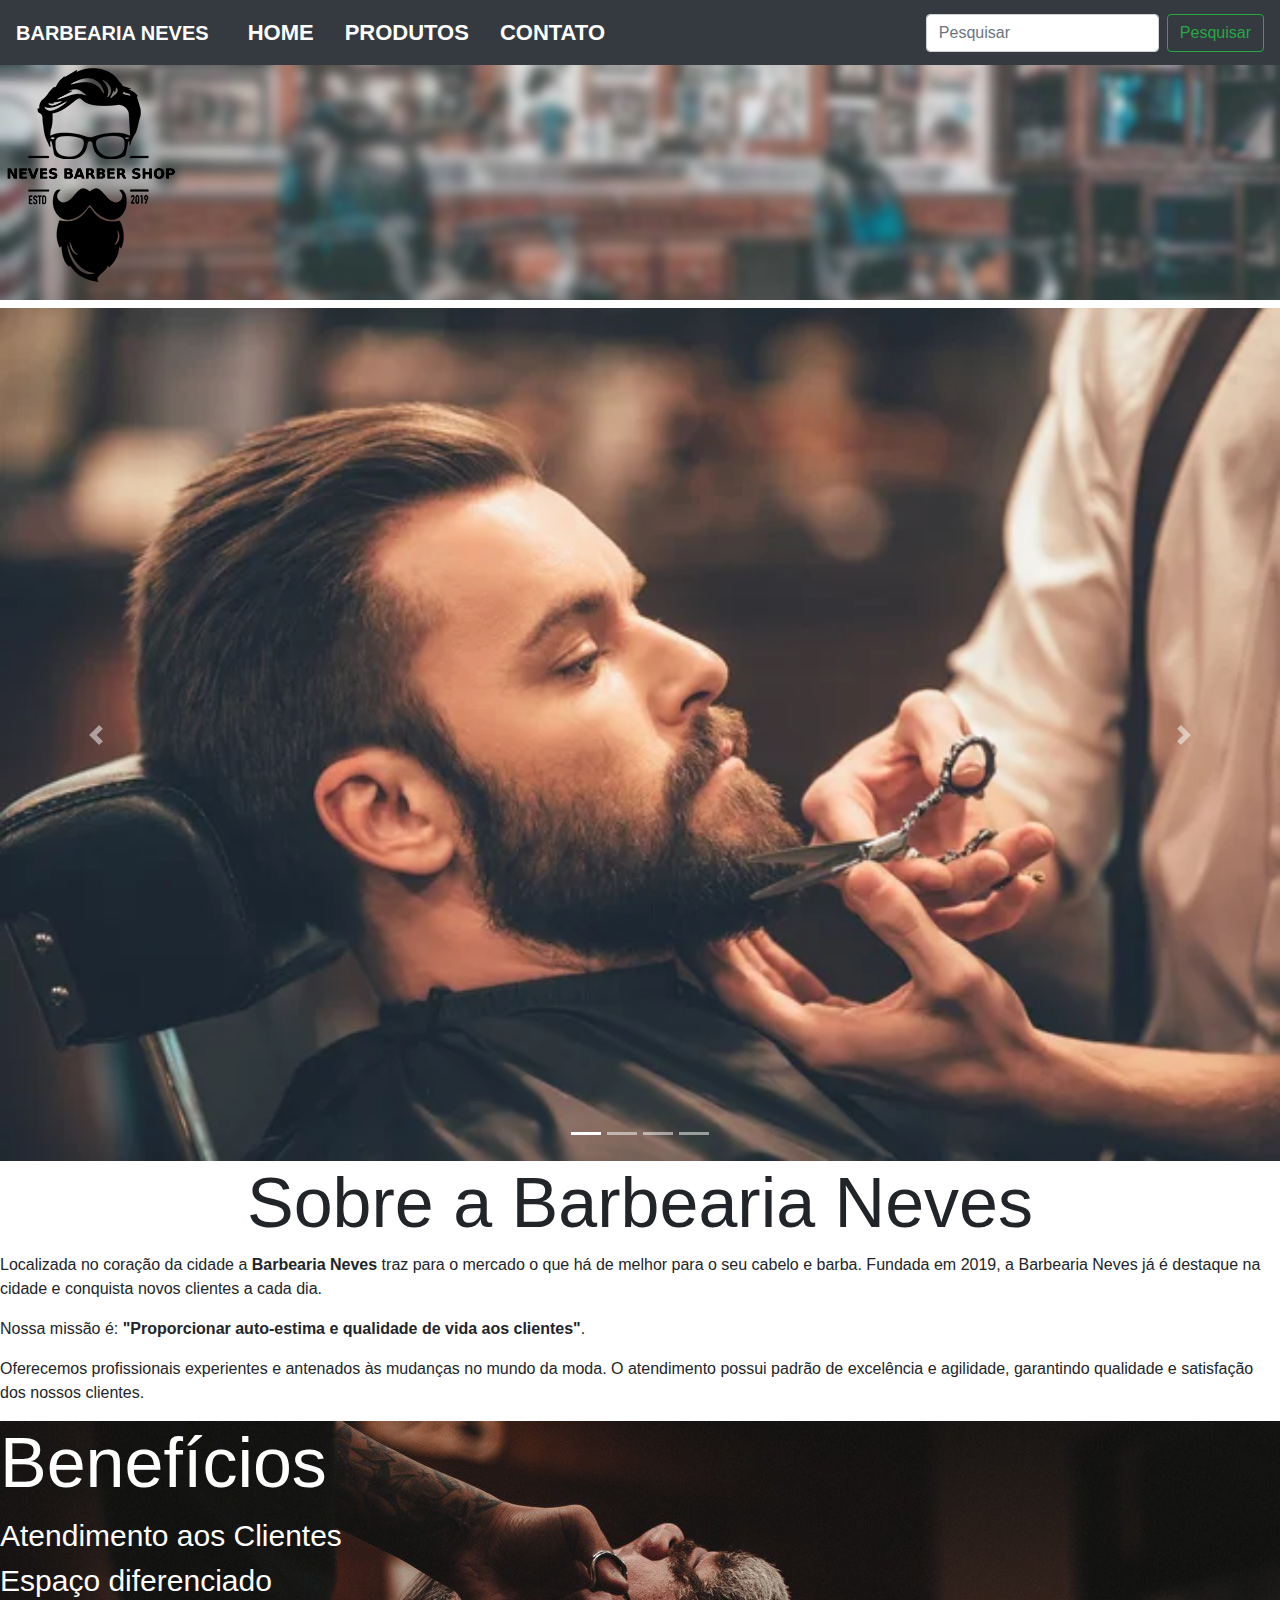
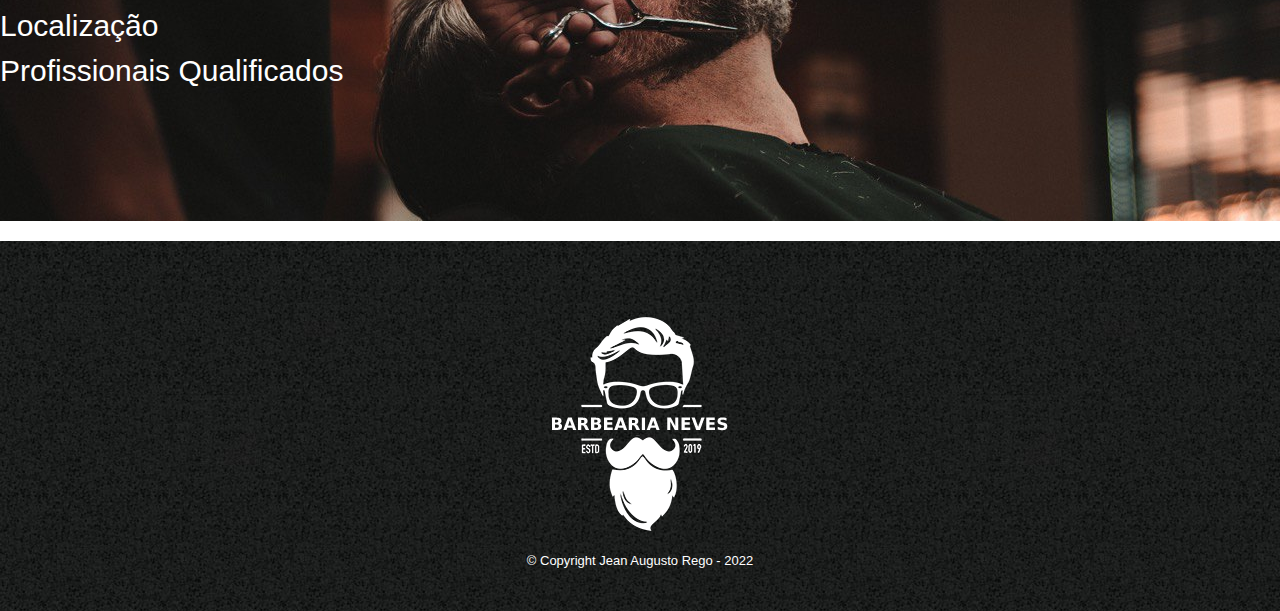
<file: index.html>
<!DOCTYPE html>
<html lang="pt-br">
	<head>
		<meta charset="UTF-8">
		<meta http-equiv="X-UA-Compatible" content="IE=edge">
		<meta name="viewport" content="width=device-width, initial-scale=1.0">
		<title>Barbearia Neves</title>
		<link rel="stylesheet" href="reset.css">
		<link rel="stylesheet" href="style-home.css">
		<link href="http://fonts.cdnfonts.com/css/intro" rel="stylesheet">
		<meta name="viewport" content="width=device-width, initial-scale=1, shrink-to-fit=no">
		<link rel="stylesheet" href="https://cdn.jsdelivr.net/npm/bootstrap@4.0.0/dist/css/bootstrap.min.css"
		 integrity="sha384-Gn5384xqQ1aoWXA+058RXPxPg6fy4IWvTNh0E263XmFcJlSAwiGgFAW/dAiS6JXm" 
		 crossorigin="anonymous">
		 <meta name="viewport" content="width=device-width, initial-scale=1, maximum-scale=1, user-scalable=no">
		
	</head>
	
	<body>
		  <!--MENU-->
		  <nav class="navbar navbar-expand-lg fixed-top navbar-dark bg-dark">
			<a class="navbar-brand" href="#">BARBEARIA NEVES</a>
  <button class="navbar-toggler btn-group" type="button"  data-toggle="collapse" data-target="#conteudoNavbarSuportado" aria-controls="conteudoNavbarSuportado" aria-expanded="false" aria-label="Alterna navegação">
    <span class="navbar-toggler-icon"></span>
  </button>

  <div class="collapse navbar-collapse" id="conteudoNavbarSuportado">
    <ul class="navbar-nav mr-auto">
      <li class="nav-item active">
        <a class="nav-link" href="#">Home <span class="sr-only">(página atual)</span></a>
      </li>
      </li>
      <li class="nav-item">
        <a class="nav-link disabled" href="produtos.html">PRODUTOS</a>
      </li>
	  <li class="nav-item">
        <a class="nav-link disabled" href="contato.html">CONTATO</a>
      </li>
    </ul>
    <form class="form-inline my-2 my-lg-0">
      <input class="form-control mr-sm-2" type="search" placeholder="Pesquisar" aria-label="Pesquisar">
      <button class="btn btn-outline-success my-2 my-sm-0" type="submit">Pesquisar</button>
    </form>
  </div>
		  </nav>
	
		<header>
			<div class="caixa">
				<h1><img src="logo.png"></h1>
			</div>
		</header>


		<!--CARROSEL IMAGENS-->
		<div id="carouselExampleIndicators" class="carousel slide" data-ride="carousel">
			<ol class="carousel-indicators">
			  <li data-target="#carouselExampleIndicators" data-slide-to="0" class="active"></li>
			  <li data-target="#carouselExampleIndicators" data-slide-to="1"></li>
			  <li data-target="#carouselExampleIndicators" data-slide-to="2"></li>
			  <li data-target="#carouselExampleIndicators" data-slide-to="3"></li>
			</ol>
			<div class="carousel-inner">
			  <div class="carousel-item active">
				<img class="d-block w-100" src="img/corte1.jpg" alt="First slide">
			  </div>
			  <div class="carousel-item">
				<img class="d-block w-100" src="img/corte2.jpg" alt="Second slide">
			  </div>
			  <div class="carousel-item">
				<img class="d-block w-100" src="img/corte3.jpg" alt="Third slide">
			  </div>
			  <div class="carousel-item">
				<img class="d-block w-100" src="img/corte4.jpg" alt="Fourth slide">
			  </div>
			</div>
			<a class="carousel-control-prev" href="#carouselExampleIndicators" role="button" data-slide="prev">
			  <span class="carousel-control-prev-icon" aria-hidden="true"></span>
			  <span class="sr-only">Previous</span>
			</a>
			<a class="carousel-control-next" href="#carouselExampleIndicators" role="button" data-slide="next">
			  <span class="carousel-control-next-icon" aria-hidden="true"></span>
			  <span class="sr-only">Next</span>
			</a>
			
		  </div>
		  

		<!--<img id="banner" src="banner.jpg">-->	

		<div class="principal">
			<h2 class="titulo-centralizado">Sobre a Barbearia Neves</h2>
	 
			<p>Localizada no coração da cidade a <strong>Barbearia Neves</strong> traz para o mercado o que há de melhor para o seu cabelo e barba. Fundada em 2019, a Barbearia Neves já é destaque na cidade e conquista novos clientes a cada dia.</p>

			<p id="missao"><em>Nossa missão é: <strong>"Proporcionar auto-estima e qualidade de vida aos clientes"</strong>.</em></p>

			<p>Oferecemos profissionais experientes e antenados às mudanças no mundo da moda. O atendimento possui padrão de excelência e agilidade, garantindo qualidade e satisfação dos nossos clientes.</p>
		</div>

			</ul>

			<div id="beneficios">
				<div class="beneficios">
					<h3 class="titulo-centralizado">Benefícios</h3>
		
					<ul>
						<li class="itens">Atendimento aos Clientes</li>
						<li class="itens">Espaço diferenciado</li>
						<li class="itens">Localização</li>
						<li class="itens">Profissionais Qualificados</li>
				
			</div>
		</div>
		<footer>
			<img src="logo-branco.png">
			<p class="copyright">&copy; Copyright Jean Augusto Rego - 2022</p>
		</footer>
	
		<script src="https://code.jquery.com/jquery-3.2.1.slim.min.js" integrity="sha384-KJ3o2DKtIkvYIK3UENzmM7KCkRr/rE9/Qpg6aAZGJwFDMVNA/GpGFF93hXpG5KkN" crossorigin="anonymous"></script>
		<script src="https://cdn.jsdelivr.net/npm/popper.js@1.12.9/dist/umd/popper.min.js" integrity="sha384-ApNbgh9B+Y1QKtv3Rn7W3mgPxhU9K/ScQsAP7hUibX39j7fakFPskvXusvfa0b4Q" crossorigin="anonymous"></script>
		<script src="https://cdn.jsdelivr.net/npm/bootstrap@4.0.0/dist/js/bootstrap.min.js" integrity="sha384-JZR6Spejh4U02d8jOt6vLEHfe/JQGiRRSQQxSfFWpi1MquVdAyjUar5+76PVCmYl" crossorigin="anonymous"></script>
	</body>
</html>
</file>
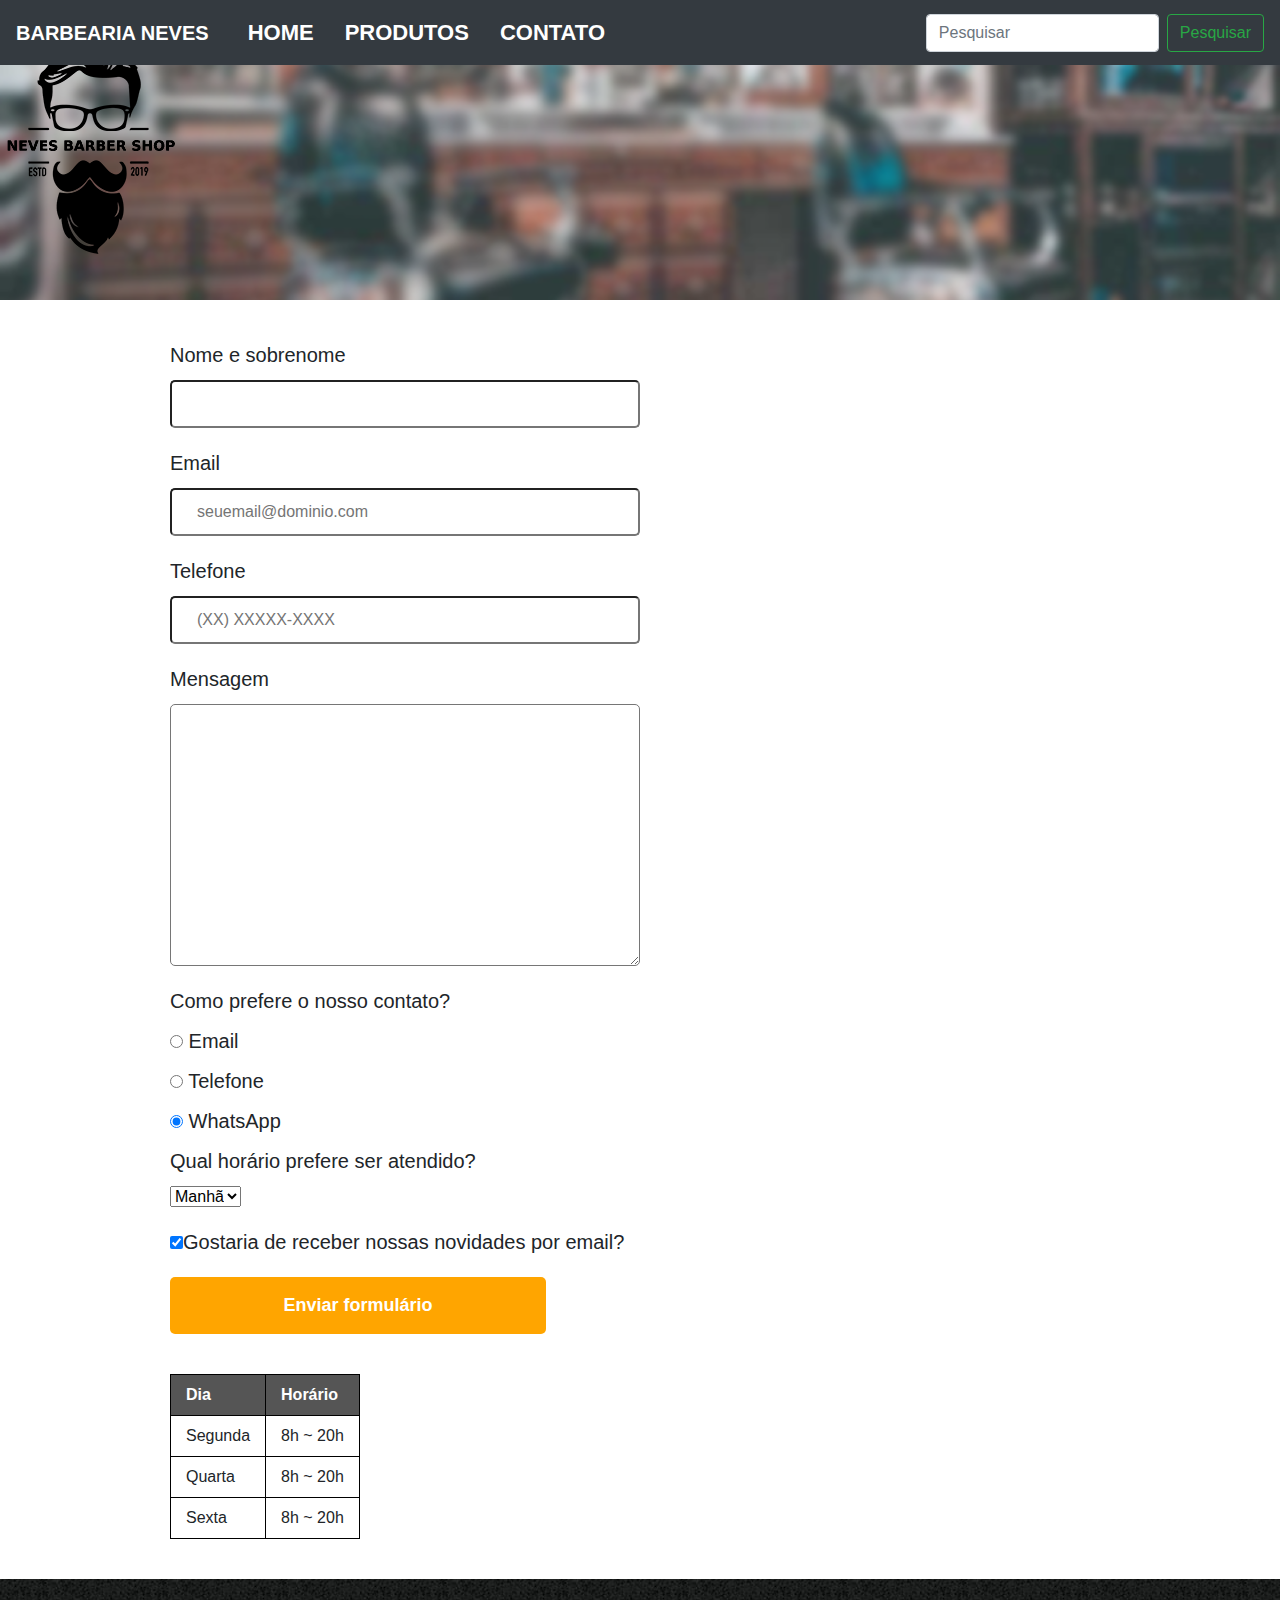
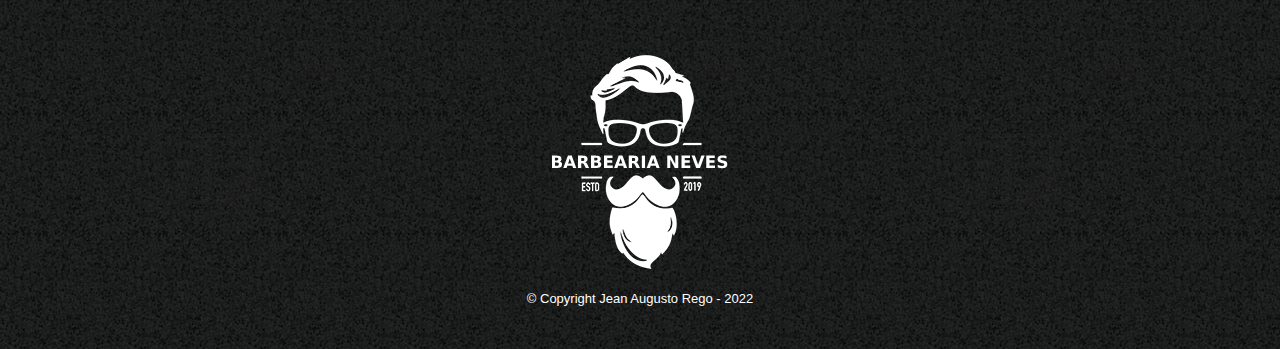
<file: contato.html>
<html>
	<head>
		<meta charset="UTF-8">
		<meta http-equiv="X-UA-Compatible" content="IE=edge">
		<meta name="viewport" content="width=device-width, initial-scale=1.0">
		<title>Produtos - Barbearia Alura</title>

		<link rel="stylesheet" href="reset.css">
		<link rel="stylesheet" href="produtos.css">
		<meta name="viewport" content="width=device-width, initial-scale=1, shrink-to-fit=no">
		<meta name="viewport" content="width=device-width, initial-scale=1, maximum-scale=1, user-scalable=no">
		<link rel="stylesheet" href="https://cdn.jsdelivr.net/npm/bootstrap@4.0.0/dist/css/bootstrap.min.css"
		 integrity="sha384-Gn5384xqQ1aoWXA+058RXPxPg6fy4IWvTNh0E263XmFcJlSAwiGgFAW/dAiS6JXm"
		crossorigin="anonymous">
		
	</head>
	<body>
	  <!--MENU-->
	  <nav class="navbar navbar-expand-lg fixed-top navbar-dark bg-dark">
		<a class="navbar-brand" href="#">BARBEARIA NEVES</a>
<button class="navbar-toggler btn-group" type="button"  data-toggle="collapse" data-target="#conteudoNavbarSuportado" aria-controls="conteudoNavbarSuportado" aria-expanded="false" aria-label="Alterna navegação">
<span class="navbar-toggler-icon"></span>
</button>

<div class="collapse navbar-collapse" id="conteudoNavbarSuportado">
<ul class="navbar-nav mr-auto">
  <li class="nav-item active">
	<a class="nav-link" href="index.html">Home <span class="sr-only">(página atual)</span></a>
  </li>
  </li>
  <li class="nav-item">
	<a class="nav-link disabled" href="produtos.html">PRODUTOS</a>
  </li>
  <li class="nav-item">
	<a class="nav-link disabled" href="contato.html">CONTATO</a>
  </li>
</ul>
<form class="form-inline my-2 my-lg-0">
  <input class="form-control mr-sm-2" type="search" placeholder="Pesquisar" aria-label="Pesquisar">
  <button class="btn btn-outline-success my-2 my-sm-0" type="submit">Pesquisar</button>
</form>
</div>
	  </nav>

	<header>
		<div class="caixa">
			<h1><img src="logo.png"></h1>
		</div>
	</header>
	

        <main>
			<form>
				<label for="nomesobrenome">Nome e sobrenome</label>
				<input type="text" id="nomesobrenome" class="input-padrao" required>

				<label for="email">Email</label>
				<input type="email" id="email" class="input-padrao" required placeholder="seuemail@dominio.com">

				<label for="telefone">Telefone</label>
				<input type="tel" id="telefone" class="input-padrao" required placeholder="(XX) XXXXX-XXXX">

				<label for="mensagem">Mensagem</label>
				<textarea cols="70" rows="10" id="mensagem" class="input-padrao" required></textarea>

				<fieldset>
					<legend>Como prefere o nosso contato?</legend>
					<label for="radio-email"><input type="radio" name="contato" value="email" id="radio-email"> Email</label>
					
					<label for="radio-telefone"><input type="radio" name="contato" value="telefone" id="radio-telefone"> Telefone</label>
					
					<label for="radio-whatsapp"><input type="radio" name="contato" value="whatsapp" id="radio-whatsapp" checked> WhatsApp</label>
				</fieldset>

				<fieldset>
					<legend>Qual horário prefere ser atendido?</legend>
					<select>
						<option>Manhã</option>
						<option>Tarde</option>
						<option>Noite</option>
					</select>
				</fieldset>

				<label class="checkbox"><input type="checkbox" checked>Gostaria de receber nossas novidades por email?</label>

				<input type="submit" value="Enviar formulário" class="enviar">
			</form>

			<table>
				<thead>
					<tr>
						<th>Dia</th>
						<th>Horário</th>
					</tr>
				</thead>
				<tbody>
					<tr>
						<td>Segunda</td>
						<td>8h ~ 20h</td>
					</tr>
					<tr>
						<td>Quarta</td>
						<td>8h ~ 20h</td>
					</tr>
					<tr>
						<td>Sexta</td>
						<td>8h ~ 20h</td>
					</tr>
				</tbody>
			</table>
		</main>

		<footer>
			<img src="logo-branco.png" alt="Logo da Barbearia Alura">
			<p class="copyright">&copy; Copyright Jean Augusto Rego - 2022</p>
		</footer>
	</body>
</html>
</file>
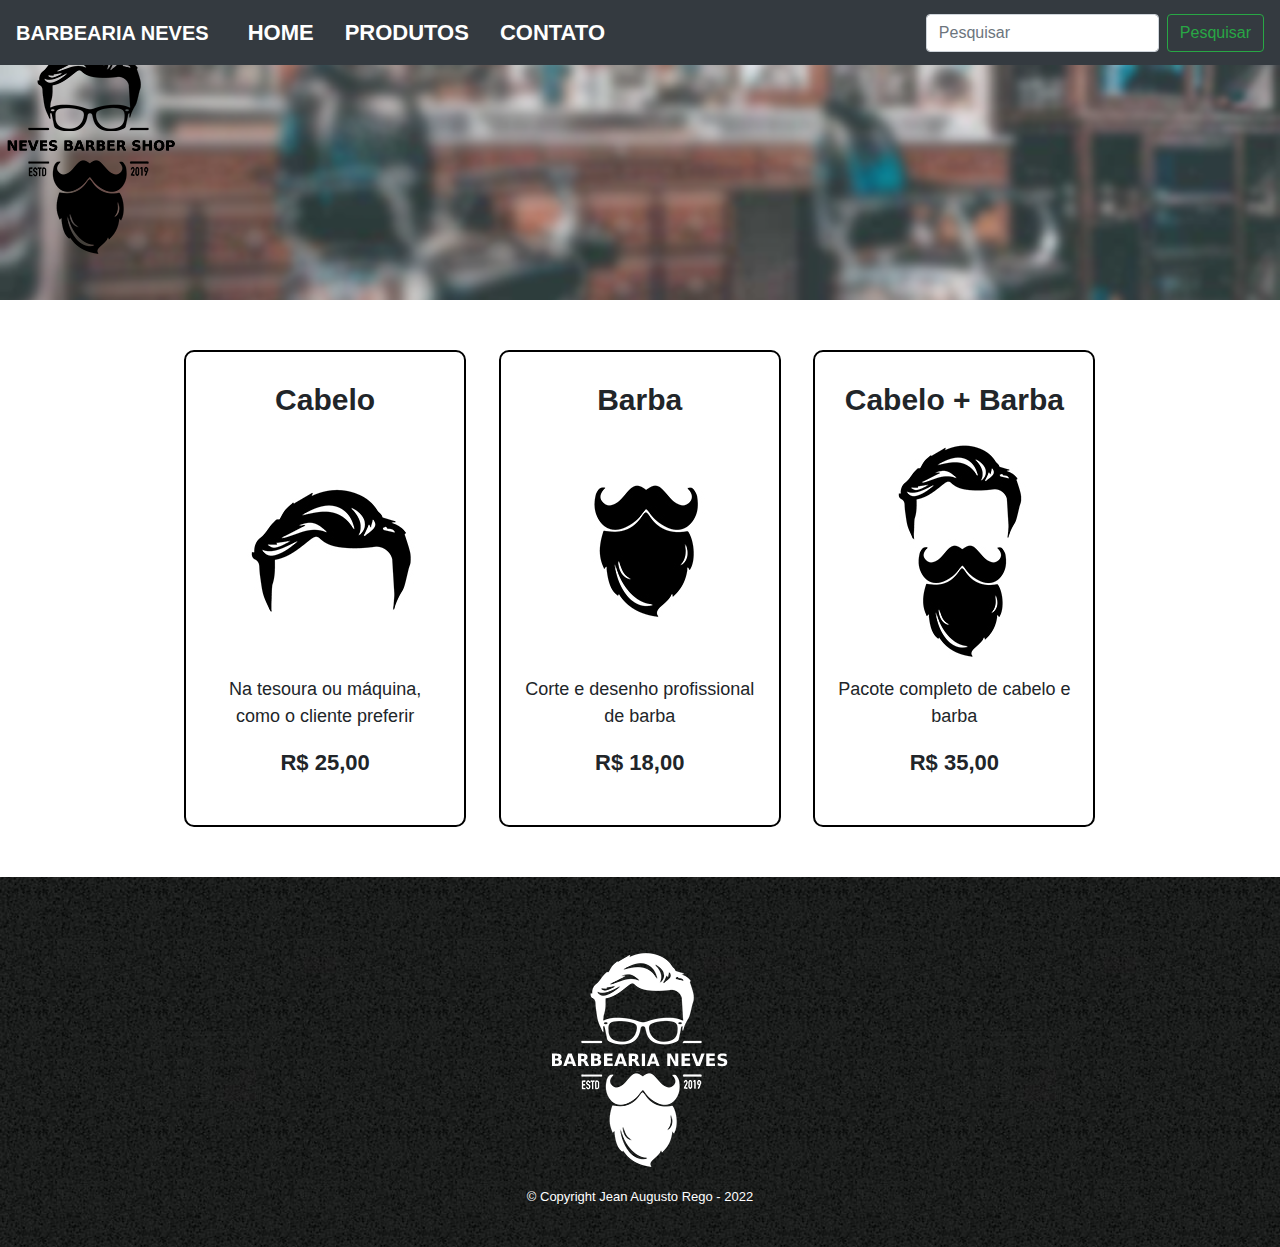
<file: produtos.html>
<html>
	<head>
		<meta charset="UTF-8">
		<meta http-equiv="X-UA-Compatible" content="IE=edge">
		<meta name="viewport" content="width=device-width, initial-scale=1.0">
		<title>Produtos - Barbearia Alura</title>

		<link rel="stylesheet" href="reset.css">
		<link rel="stylesheet" href="produtos.css">
		<meta name="viewport" content="width=device-width, initial-scale=1, maximum-scale=1, user-scalable=no">
		<meta name="viewport" content="width=device-width, initial-scale=1, shrink-to-fit=no">
		<link rel="stylesheet" href="https://cdn.jsdelivr.net/npm/bootstrap@4.0.0/dist/css/bootstrap.min.css" integrity="sha384-Gn5384xqQ1aoWXA+058RXPxPg6fy4IWvTNh0E263XmFcJlSAwiGgFAW/dAiS6JXm" crossorigin="anonymous">
	</head>
	<body>

	  <!--MENU-->
	<nav class="navbar navbar-expand-lg fixed-top navbar-dark bg-dark">
	<a class="navbar-brand" href="#">BARBEARIA NEVES</a>
<button class="navbar-toggler btn-group" type="button"  data-toggle="collapse" data-target="#conteudoNavbarSuportado" aria-controls="conteudoNavbarSuportado" aria-expanded="false" aria-label="Alterna navegação">
<span class="navbar-toggler-icon"></span>
</button>

<div class="collapse navbar-collapse" id="conteudoNavbarSuportado">
<ul class="navbar-nav mr-auto">
  <li class="nav-item active">
	<a class="nav-link" href="index.html">Home <span class="sr-only">(página atual)</span></a>
  </li>
  </li>
  <li class="nav-item">
	<a class="nav-link disabled" href="produtos.html">PRODUTOS</a>
  </li>
  <li class="nav-item">
	<a class="nav-link disabled" href="contato.html">CONTATO</a>
  </li>
</ul>
<form class="form-inline my-2 my-lg-0">
  <input class="form-control mr-sm-2" type="search" placeholder="Pesquisar" aria-label="Pesquisar">
  <button class="btn btn-outline-success my-2 my-sm-0" type="submit">Pesquisar</button>
</form>
</div>
	</nav>

	<header>
		<div class="caixa">
			<h1><img src="logo.png"></h1>
		</div>
	</header>

		<main>
			<ul class="produtos">
				<li>
					<h2>Cabelo</h2>
					<img src="cabelo.jpg">
					<p class="produto-descricao">Na tesoura ou máquina, como o cliente preferir</p>
					<p class="produto-preco">R$ 25,00</p>
				</li>
				<li>
					<h2>Barba</h2>
					<img src="barba.jpg">
					<p class="produto-descricao">Corte e desenho profissional de barba</p>
					<p class="produto-preco">R$ 18,00</p>
				</li>
				<li>
					<h2>Cabelo + Barba</h2>
					<img src="cabelo+barba.jpg">
					<p class="produto-descricao">Pacote completo de cabelo e barba</p>
					<p class="produto-preco">R$ 35,00</p>
				</li>
			</ul>
		</main>

		<footer>
			<img src="logo-branco.png">
			<p class="copyright">&copy; Copyright Jean Augusto Rego - 2022</p>
		</footer>
	</body>
</html>
</file>
<file: style-home.css>
header {

	background-image: url(banner.png);
	margin-top: 50px;
}

#menu-teste{
	width: 80%;
}

.caixa {
	position: relative;
	width:100%;
	margin:0;
}



nav {
	position: absolute;
	top: 110px;
	right: 0;
}

nav li {
	display: inline;
	margin: 0 0 0 15px;
}

nav a {
	text-transform: uppercase;
	color: #000000;
	font-weight: bold;
	font-size: 22px;
	text-decoration: none;
}

footer {
	text-align: center;
	background: url("bg.jpg");
	padding: 40px 0;
}

.menu-nav{
	background-color: black;
	padding: 15px 15px;
	border-radius: 5px;
}

.menu-nav a{
	color: #f8df6d;
}

.menu-nav:hover{
	
	background-color: #f1cd30;
}

.menu-nav a:hover{
	color: #000000;
}


.menu-nav:active{
	background-color: #fff3c0;
}

.copyright {
	color: #FFFFFF;
	font-size: 13px;
	margin: 20px 0 0;
}

.principal h2{
	text-align: center;
	font-size: 70px;
	font-family: 'Intro Demo', sans-serif;
}

#beneficios{
	background-image: url("beneficios.jpg");
	width: auto;
	height: 400px;
	margin-bottom: 20px;
	
}

.beneficios h3{
	font-family: 'Intro Demo', sans-serif;
	color: white;
	font-size: 70px;
}

.beneficios li{
	color: white;
	font-size: 30px;
}

#conteudoNavbarSuportado a{
	color: white;
}

#conteudoNavbarSuportado li:hover{
	background-color: #000000;
}
</file>
<file: produtos.css>
header {
	background-image: url(banner.png);
	padding: 20px 0;
}

.caixa {
	position: relative;
	width: auto;
	margin: 2px auto;
}

nav {
	position: absolute;
	top: 110px;
	right: 0;
}

nav li {
	display: inline;
	margin: 0 0 0 15px;
}

nav a {
	text-transform: uppercase;
	color: #000000;
	font-weight: bold;
	font-size: 22px;
	text-decoration: none;
}

/*nav a:hover {
	background-color: #C78C19;
	color: black;
	text-decoration: none;
}
*/
.produtos {
	width: auto;
	margin: 0 auto;
	padding: 50px 0;
}

.produtos li {
	display: inline-block;
	text-align: center;
	width: 30%;
	vertical-align: top;
	margin: 0 1.5%;
	padding: 30px 20px;
	box-sizing: border-box;
	border: 2px solid #000000;
	border-radius: 10px;
}

.produtos li:hover {
	border-color: #C78C19;
}

.produtos li:active {
	border-color: #088C19;	
}

.produtos li:hover h2 {
	font-size: 34px;
}

.produtos h2 {
	font-size: 30px;
	font-weight: bold;
}

.produto-descricao {
	font-size: 18px;
}

.produto-preco {
	font-size: 22px;
	font-weight: bold;
	margin-top: 10px;
}

footer {
	text-align: center;
	background: url("bg.jpg");
	padding: 40px 0;
}

.copyright {
	color: #FFFFFF;
	font-size: 13px;
	margin: 20px 0 0;
}

main {
	width: 940px;
	margin: 0 auto;
}

form {
	margin: 40px 0;
}

form label, form legend {
	display:block;
	font-size: 20px;
	margin: 0 0 10px;
}

.input-padrao {
	display: block;
	margin: 0 0 20px;
	padding: 10px 25px;
	width: 50%;
	border-radius: 5px;
}

.checkbox {
	margin: 20px 0;
}

.enviar {
	width:40%;
	padding: 15px 0;
	background: orange;
	color: white;
	font-weight: bold;
	font-size: 18px;
	border: none;
	border-radius: 5px;
	transition: 1s all;
	cursor: pointer;
}

.enviar:hover {
	background: darkorange;
	transform: scale(1.2);
}

table {
	margin: 20px 0 40px;
}

thead {
	background: #555555;
	color: white;
	font-weight: bold;
}

td, th {
	border: 1px solid #000000;
	padding: 8px 15px;
}

.menu-nav{
	background-color: black;
	padding: 15px 15px;
	border-radius: 5px;
}

.menu-nav a{
	color: #f8df6d;
}

.menu-nav:hover{
	
	background-color: #f1cd30;
}

.menu-nav a:hover{
	color: #000000;
}


.menu-nav:active{
	background-color: #fff3c0;
}

#conteudoNavbarSuportado a{
	color: white;
}

#conteudoNavbarSuportado li:hover{
	background-color: #000000;
}
</file>
